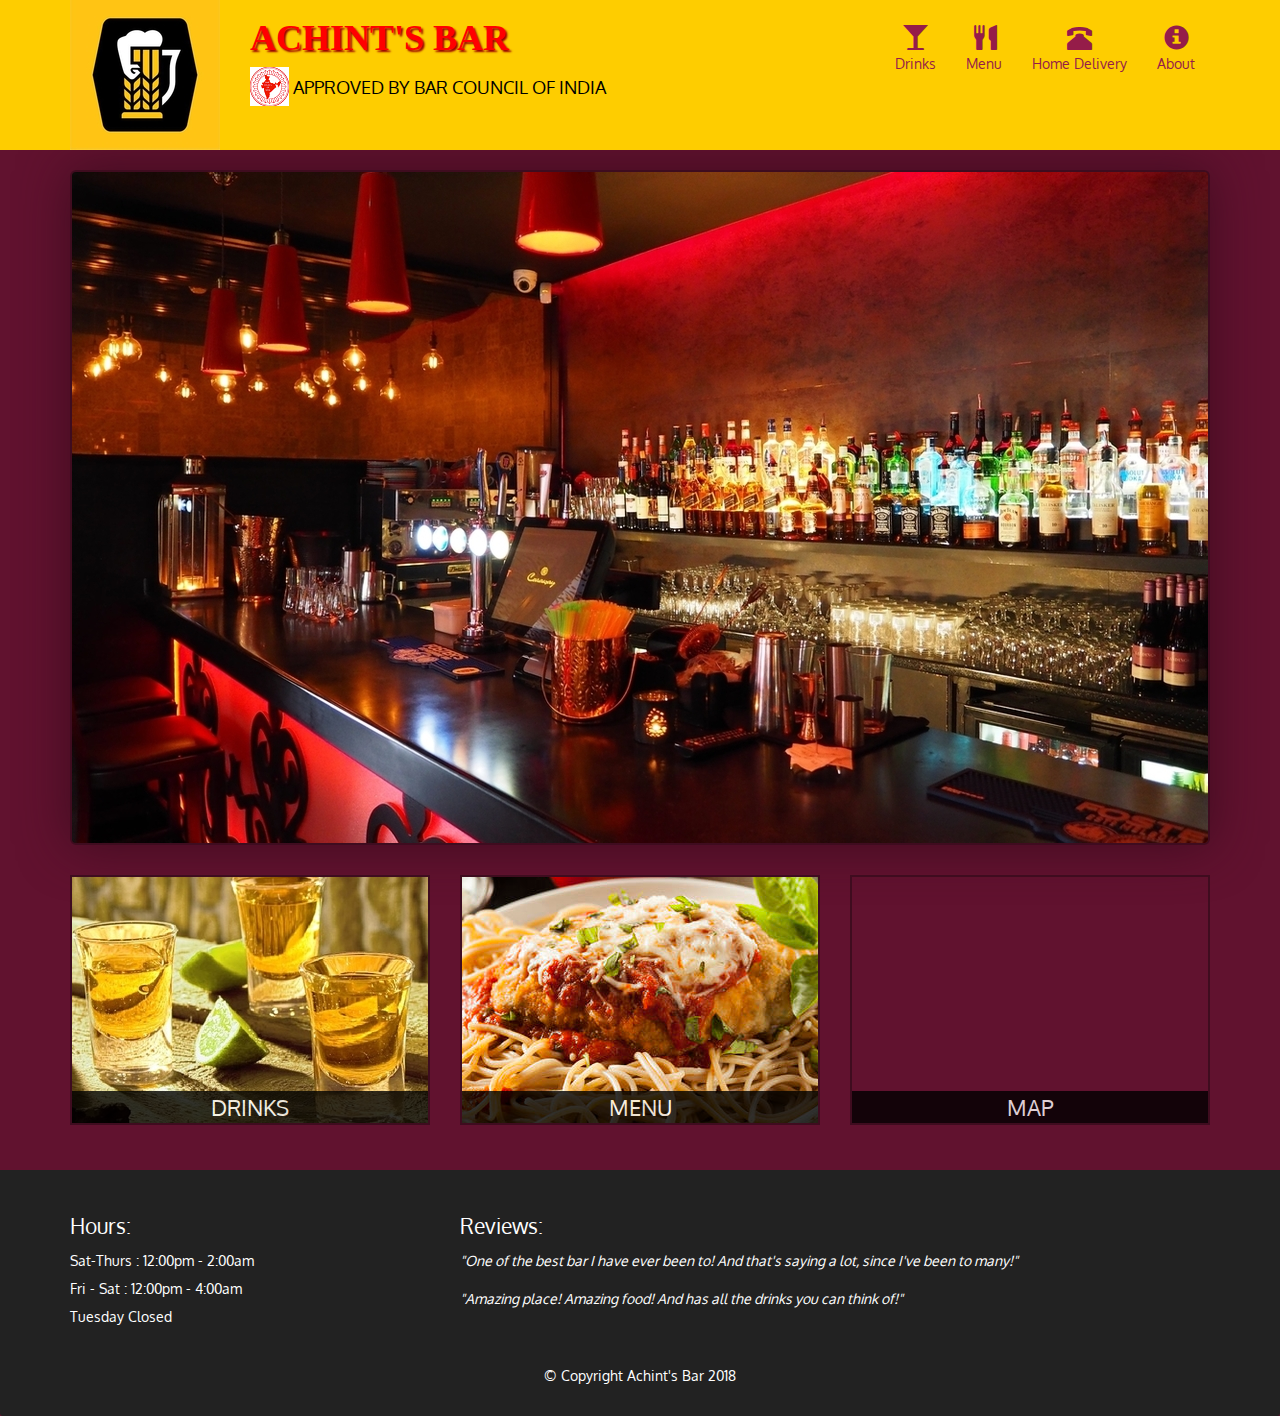
<file: index.html>
<!DOCTYPE html>
<html lang="en">
<head>
	<meta charset="utf-8">
	<meta http-equiv="X-UA-Compatible" content="IE=edge">
	<meta name="viewport" content="width=device-width, intial-scale=1">
	<title>Bar</title>
	<link rel="stylesheet" href="css/bootstrap.min.css">
	<link rel="stylesheet" href="css/styles.css">
	<link href="https://fonts.googleapis.com/css?family=Oxygen:400,700" rel="stylesheet" type='text/css'> 
	<link href="https://fonts.googleapis.com/css?family=Lora:400,400i,700,700i" rel="stylesheet" type='css/text'> 
</head>
<body>
	<script src="js/jquery-2.1.4.min.js"></script>
  	<script src="js/bootstrap.min.js"></script>
  	<script src="js/ajax-utils.js"></script>
  	<script src="js/script.js"></script>
	<header>
		<nav id="header-nav" class="navbar navbar-default">
			<div class="container">
				<div class="navbar-header">
					<a href="index.html" class="pull-left visible-lg visible-md">

						<div id="logo" alt="Logo"></div>
					</a>

					<div class="navbar-brand">
						<a href="index.html"><h1>Achint's Bar</h1></a>

						<p>
							<img src="images/barlogo.png" alt="Bar Certification">
							<span>Approved by  Bar Council of India</span>
						</p>
					</div>
					<button  id="navbarToggle" type="button" class="navbar-toggle collapsed" data-toggle="collapse" data-target="#collapsable-nav" aria-expanded="false">
			        <span class="sr-only">Toggle navigation</span>
			        <span class="icon-bar"></span>
			        <span class="icon-bar"></span>
			        <span class="icon-bar"></span>
			        </button>  
			     </div>

			     <div id="collapsable-nav" class="collapse navbar-collapse">
			     	<ul id="nav-list" class="nav navbar-nav navbar-right">
			     		<li class="visible-xs active">
			     			<a href="index.html">
			     				<span class="glyphicon glyphicon-home"></span><br class="hidden-xs">Home
			     			</a>
			     		</li>
			     		<li>
			     			<a href="Pages/Drinks.html">
			     				<span class="glyphicon glyphicon-glass"></span><br class="hidden-xs">Drinks
			     			</a>
			     		</li>
			     		<li>
			     			<a href="Pages/Menu.html">
			     				<span class="glyphicon glyphicon-cutlery"></span><br class="hidden-xs">Menu
			     			</a>
			     		</li>
			     		<li>
			     			<a href="Pages/Home.html">
			     				<span class="glyphicon glyphicon-phone-alt"></span><br class="hidden-xs">Home Delivery
			     			</a>
			     		</li>
			     		<li>
			     			<a href="Pages/About.html">
			     				<span class="glyphicon glyphicon-info-sign"></span><br class="hidden-xs">About
			     			</a>
			     		</li>

			     	</ul>
			     	
			     </div>  
			</div>
		</nav>
	</header>

	<div id="main-content" class="container">

	</div>

	<footer class="panel-footer">
		<div class="container">
			<div class="row">
				<section id="Hours" class="col-sm-4">
					<span>Hours:</span><br>
					Sat-Thurs : 12:00pm - 2:00am<br>
					Fri - Sat : 12:00pm - 4:00am<br>
					Tuesday Closed
					<hr class="visible-xs">
				</section>
				<section id="Reviews" class="col-sm-8">
					<span>Reviews:</span><br>
					<p>"One of the best bar I have ever been to! And that's saying a lot, since I've been to many!"</p>
					<p>"Amazing place! Amazing food! And has all the drinks you can think of!"</p>
				</section>
			</div>
			<div class="text-center">&copy; Copyright Achint's Bar 2018</div>
		</div>
		
	</footer>

</body>
</html>
</file>
<file: css/styles.css>
body{

	color:#fff;
	background-color: #61122f;
	font-family:'Oxygen',sans-serif;

}

#header-nav {
	background-color: #fecd00;
	border-radius: 0;
	border:0;
}
#logo {
	background: url("../images/beerlogo.jpg") no-repeat;
	width: 150px;
	height: 150px;
	margin-right: 30px;

}

.navbar-brand{
	padding-top:25px;
}

.navbar-brand h1{
	font-family: 'Lora', serif;
	color:red;
	font-size:2.0em;
	text-transform: uppercase;
	font-weight: bold;
	text-shadow:2px 2px 2px #990000;
	margin-top: 0;
	margin-bottom: 0;
	line-height: .75; 

}	
.navbar-brand a:hover,.nabvar-brand a:focus {
	text-decoration:none;
} 
.navbar-brand p{
	color:#000000;
	text-transform: uppercase;
	margin-top:15px;
}
.navbar-brand p span{
	vertical-align: middle;
}
#nav-list {
	margin-top: 10px;
}
#nav-list a{
	color:#951c49;
	text-align: center;
}
#nav-list a:hover {
	background:#e7e7e7;
}
#nav-list a span{
	font-size:1.8em;
}
.navbar-header button.navbar-toggle, .navbar-header .icon-bar{
	border:1px solid #61122f;
}
.navbar-header button.navbar-toggle{
	clear: both;
}
/*--------------------------HEADER ENDS-------------------*/
/*--------------------------FOOTER STARTS------------------*/
.panel-footer {
	margin-top: 30px;
	padding-top: 35px;
	padding-bottom: 30px;
	background-color: #222;
	border-top:0;
}
.panel-footer div.row{
	margin-bottom: 35px;
}
#Hours, #Reviews {
	line-height: 2;
}
#Hours > span, #Reviews > span {
	font-size: 1.5em;
}
#Reviews p{
	font-style: italic;
}
#Reviews p:nth-child(2) {
	margin-top: 25px;
}
/*--------------------------FOOTER ENDS---------------------*/
/*----------------------MAIN COMTENT--------------------------*/
/*------------------DRINKS PAGE-----------------------*/
#Drinks-tile, #Menu-tile, #Map-tile {
	height: 250px;
	width:100%;
	margin-bottom: 15px;
	position: relative;
	border: 2px solid #3f0c1f;
	overflow: hidden;
}
#Drinks-tile:hover, #Menu-tile:hover, #Map-tile:hover {
	box-shadow: 0 1px 5px 1px #cccccc;
}
#Drinks-tile {
	background: url('../images/Drinks.jpg') no-repeat;
	background-position: center;
}

#Menu-tile {
	background: url('../images/Menu.jpg') no-repeat;
	background-position: center;
}

#Drinks-tile span, #Menu-tile span, #Map-tile span {
	position: absolute;
	bottom: 0;
	right: 0;
	width: 100%;
	text-align: center;
	font-size: 1.6em;
	text-transform: uppercase;
	background-color: #000;
	color: #fff;
	opacity:.8;
}
/*------------------------DRINKS PAGE--------------------*/

/*----------------------MENU 1 Page----------------------*/
.menu-item {
	margin-bottom: 25px;
}
.menu-item hr {
	width: 80%;
}
.menu-item .menu-item-price {
	font-size: 1.1em;
	text-align: right;
	/*margin-top: -15px;
	margin-right: -15px;*/
}

.menu-item-photo {
	position: relative;
	border: 2px solid #3f0c1f;
	overflow: hidden;
	padding:0
	margin-right:-15px;
	margin-left: auto;
	/*margin-bottom: 20px;*/
	max-width: 250px;
}
.menu-item-photo div{
	position: absolute;
	bottom: 0;
	right: 0;
	width: 80px;
	background-color: #557c3e;
	text-align: center;
}
.menu-item-tag {
	padding-right: 30px;
}
h3.menu-item {
	margin: 0 0 10px;
}
.menu-item-details {
	font-size: 1em;
	font-style: italic;
}

/*----------------------MENU 1 ENDS----------------------*/

/*---------------------Menu Categories PAge---------------*/
/*.category {
	position:relative;
	border: 2px solid #3f0c1f;
	overflow: hidden;
	width: 200px;
	height:200px;
	margin: 0 auto 15px;
}
.category span {
	position: absolute;
	bottom: 0;
	right: 0;
	width:100%;
	text-align: center;
	font-size: 1.3em;
	text-transform: uppercase;
	background-color: #000;
	color: #fff;
	opacity: .8;
}
.category:hover {
	box-shadow: 0 1px 5px 1px #cccccc;
}
/*-------------------MENU 2 ENDS----------------------------*/


/*--------------------MAIN CONTENT ENDS------------------*/


/*--------------------------------SIZING-------------------*/
@media(min-width: 1200px) {
	.container .jumbotron {
		background: url('../images/bar.jpg') no-repeat;
		height:675px;
		box-shadow: 0 0 50px #3f0c1f;
		border: 2px solid #3f0c1f;
	} 
}
@media(min-width: 992px) and (max-width: 1199px) {
	.container .jumbotron { 
		background: url('../images/barmed.jpg') no-repeat;
		height:558px;
		box-shadow: 0 0 50px #3f0c1f;
		border: 2px solid #3f0c1f;
	}
}
@media(min-width: 768px)and (max-width: 991px) {
	.container .jumbotron {
		background: url('../images/barsmall.jpg') no-repeat;
		height:432px;
		box-shadow: 0 0 50px #3f0c1f;
		border: 2px solid #3f0c1f;
	}
}
@media(max-width: 767px) {
	.navbar-brand{
		padding-top: 10px;
		height:80px;
	}
	.navbar-brand h1 {
		padding padding-top: 50px;
		font-size: 6vw;
	}
	.navbar-brand p {
		font-size: .7em;
		margin-top: 12px;
	}
	.navbar-brand p img{
		height:20px;
	}
	#collapsable-nav a {
		font-size: 1.2em;
	}
	#collapsable-nav a span {
		font-size: 1em;
		margin-right: 7px;
	}
	.container .jumbotron {
		margin-top: 30px;
		padding:0;
		box-shadow: 0 0 50px #3f0c1f;
		border: 2px solid #3f0c1f;
	}

	#Drinks-tile, #Menu-tile {
		width: 360px;
		margin:0 auto 15px;
	}

	.menu-item-photo {
		margin-right: auto;
	}
	.menu-item .menu-item-price {
		text-align: center;
	}
	.menu-item-tag {
		text-align: center;
	}
}
@media (max-width: 479px) {
	.navbar-brand h1{
		padding-top: 5px;
		font-size: 1.5em;
	}

	#Drinks-tile, #Menu-tile {
		width:280px;
		margin:0 auto 15px;
	}
	.panel-footer section{
		margin-bottom: 30px;
		text-align: center;
	}
	.panel-footer section:nth-child(3) {
		margin-bottom: 30px;
	}
	.panel-footer section hr {
		width: 50%
	}
	.col-xxs-12 {
		position: relative;
		min-height: 1px;
		padding-right: 15px;
		padding-left: 15px;
		float: left;
		width: 100%;
	}
}
</file>
